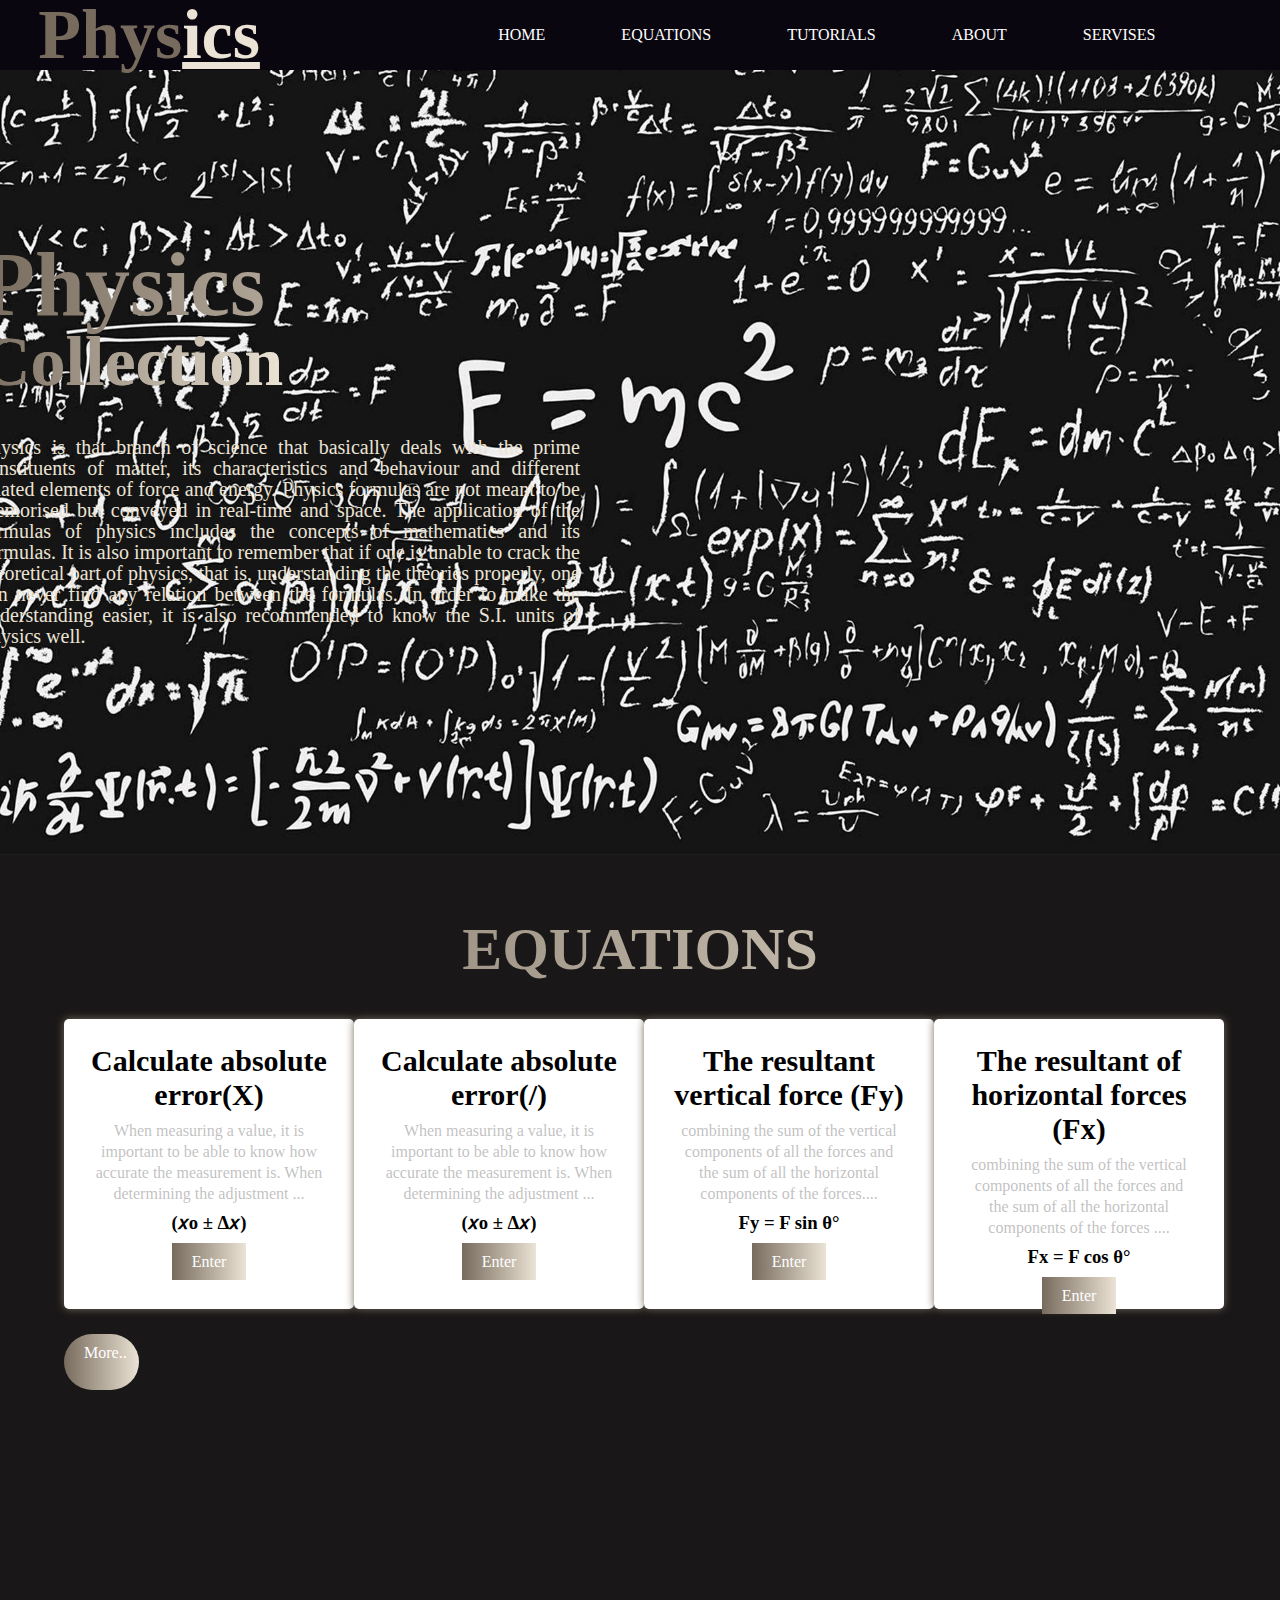
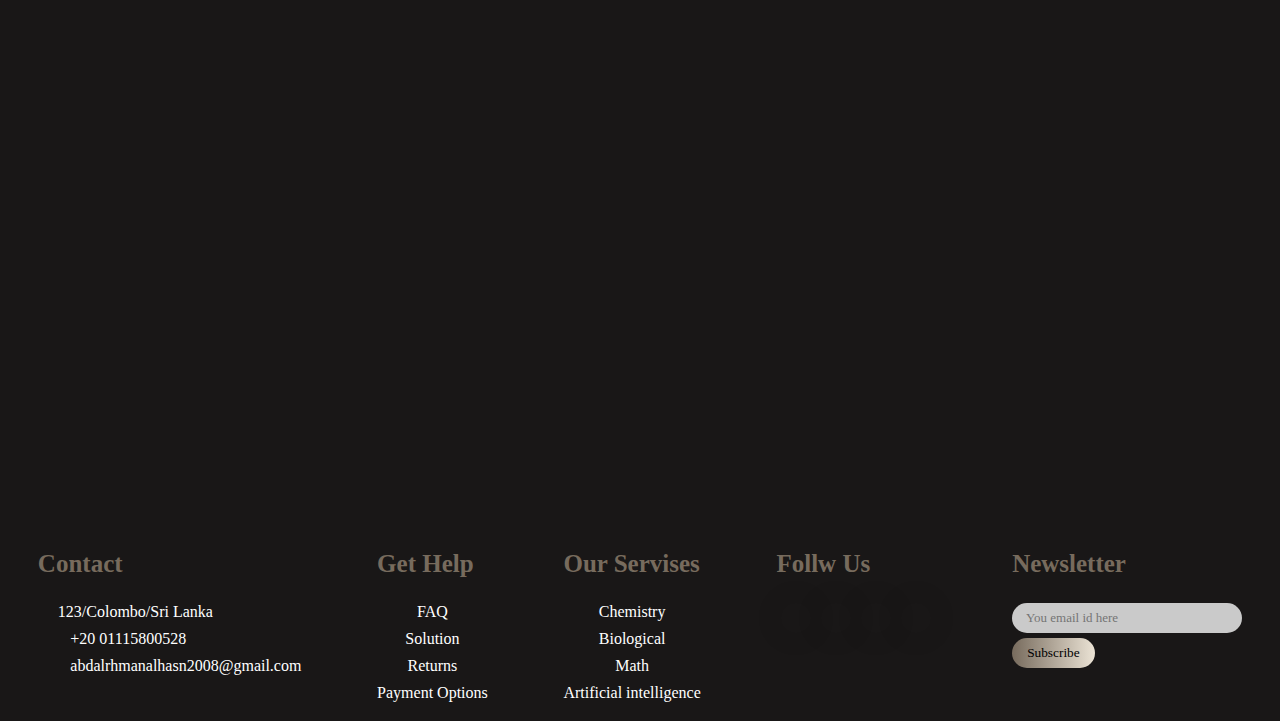
<file: test.html>
<!DOCTYPE html>
<html>
<head>
<meta charset="UTF-8">
<meta http-equiv="X-UA-Compatible" content="IE=edge">
<meta name="viewport" content="width=device-width, initial-scale=1.0">
<link rel="stylesheet" href="https://cdnjs.cloudflare.com/ajax/libs/font-awesome/6.1.1/css/all.min.css" integrity="sha512-KfkfwYDsLkIlwQp6LFnl8zNdLGxu9YAA1QvwINks4PhcElQSvqcyVLLD9aMhXd13uQjoXtEKNosOWaZqXgel0g==" crossorigin="anonymous" referrerpolicy="no-referrer" />
<meta name="viewport" content="width=device-width, initial-scale=1">
<link rel="stylesheet" href="https://cdnjs.cloudflare.com/ajax/libs/font-awesome/4.7.0/css/font-awesome.min.css">
<style>
* {
    margin: 0;
    padding: 0;
    font-family: "futura md bt";
    text-decoration: none;
    list-style: none;
    box-sizing: border-box;
    
}
::-webkit-scrollbar{
    width: 15px;
}

::-webkit-scrollbar-track{
    border-radius: 5px;
    box-shadow: inset 0 0 10px rgba(0,0,0,0.25);
}

::-webkit-scrollbar-thumb{
    border-radius: 5px;
    background: linear-gradient(to top, #776B5D , #EBE3D5);
}
section{
    width: 100%;
    height: 95vh;
    background-image: url(img/bg.jpg);
    background-size: cover;
    background-position: center;
}
header {
    width: 100%;
    height: 70px;
    display: flex;
    align-items: center;
    justify-content: space-between;
    background: #0a060f;
    padding: 0 50px;
}
header .logo {
    font-size: 35px;
    color: #776B5D;
    margin: 5px 0;
    cursor: pointer;
    position: relative;
    left: -1%;
    
}
header .logo span{
    color: #EBE3D5;
    text-decoration: underline;
}
header nav ul {
    display: flex;
}
header nav ul li{
    position: relative;
    left: -5%;
    margin: 5px 25px;
}
header nav ul li a {
    display: inline-block;
    color: #fff;
    padding: 5px 0;
    margin: 0 10px;
    border: 3px solid transparent;
    text-transform: uppercase;
    transition: 0.2s;
}
header nav ul li a:hover,
header nav ul li a.active {
    border-bottom-color: #EBE3D5;
}
.hamburger {
    cursor: pointer;
    display: none;
}
.hamburger div {
    width: 30px;
    height: 3px;
    margin: 5px 0;
    background: #fff;
}
section .main .main_content{
    display: flex;
    align-items: center;
    justify-content: space-around;
}
section .main .main_content .main_text h1{
    font-size: 90px;
    line-height: 70px;
    background: linear-gradient(to right, #776B5D , #EBE3D5);
    -webkit-background-clip: text;
    -webkit-text-fill-color: transparent;
    position: relative;
    top: 180px;
    right: 60%;
}

section .main .main_content .main_text h1 span{
    font-size: 70px;
    background: linear-gradient(to right, #776B5D , #EBE3D5);
    -webkit-background-clip: text;
    -webkit-text-fill-color: transparent;
}

section .main .main_content .main_text p{
    font-size: 20px;
    color: #EBE3D5;
    width: 600px;
    text-align: justify;
    line-height: 21px;
    position: relative;
    top: 220px;
    right: 60%;
}
section .main .social_icon{
    position: absolute;
    top: 50%;
    left: 98%;
    transform: translate(-50%,-50%);
    font-size: 19px;
}
section .main .social_icon i{
    margin: 8px 0;
    cursor: pointer;
    transition: 0.3s;
    color: #EBE3D5;
}
.equations{
    width: 100%;
    height: 140vh;
    padding: 25px 0;
    background-color: #191717;
}

.equations h1{
    margin: 35px 0;
    font-size: 60px;
    display: flex;
    justify-content: center;
    text-transform: uppercase;
    background: linear-gradient(to right, #776B5D,#EBE3D5);
    -webkit-background-clip: text;
    -webkit-text-fill-color: transparent;    
}
.equations .box{
    width: 90%;
    margin: 0 auto;
    display: grid;
    grid-template-columns: 1fr 1fr 1fr 1fr;
    grid-gap: 25px 0;
    cursor: pointer;
}
.equations .box .card{
    width: 290px;
    height: 290px;
    box-shadow: 0 0 8px #776B5D;
    border-radius: 5px;
    text-align: center;
    padding: 10px 20px;
    background: #fff;
    transition: 0.3s;
}
.equations .box .card:hover{
    width: 300px;
    height: 300px;
}
.equations .box .card .equations_text h2{
    font-size: 30px;
    margin-top: 15px;
}

.equations .box .card .equations_text p{
    color: #91919191;
    line-height: 21px;
    margin: 8px 10px;
}
.equations .box .card .equations_text h3{
    margin: 7px 0;
    margin-bottom: 19px;
}
.equations .box .card .equations_text .btn{
    text-decoration: none;
    margin-top: 10px;
    padding: 10px 20px;
    background: linear-gradient(to right, #776B5D,#EBE3D5);
    color: white;
}
.equations .box .more{
    width: 75px;
    padding: 10px 20px;
    border-radius: 30px;
    background: linear-gradient(to right,#776B5D,#EBE3D5);
    
}
.equations .box .more a{
    color: white;
    text-decoration: none;
}
.equations .box .more i{
    color: white;
    margin-left: 5px;
    transition: 0.3s;
}

.equations .box .more:hover i{
    transform: translateX(6px);
}
section .main .social_icon i:hover{
    color: #776B5D;
}
/*footer*/
footer{
    width: 100%;
}

footer .footer_main{
    width: 100%;
    background: #191717;
    display: flex;
    justify-content: space-around;
}

footer .footer_main .tag{
    margin: 10px 0;
}

footer .footer_main .tag .center{
    text-align: center;
}

footer .footer_main .tag h1{
    font-size: 25px;
    margin: 25px 0;
    color: #776B5D;
}

footer .footer_main .tag a{
    display: block;
    color: white;
    text-decoration: none;
    margin: 9px 0;
}

footer .footer_main .tag a i{
    padding: 0 10px;
    transition: 0.3;
}

footer .footer_main .tag a i:hover{
    color: #776B5D;
}

footer .footer_main .tag .social_link{
    display: flex;
}

footer .footer_main .tag .social_link a{
    width: 30px;
    height: 30px;
    border-radius: 50%;
    text-align: center;
    text-decoration: none;
    color: white;
    box-shadow: 0 0 20px 10px rgba(0,0,0,0.05);
    position: relative;
    margin: 0 5px;
    z-index: 10;
    overflow: hidden;
}

footer .footer_main .tag .social_link a .fa-brands{
    font-size: 15px;
    line-height: 30px;
    z-index: 10;
    position: relative;
    transition: 0.5s;
}

footer .footer_main .tag .social_link a:hover i{
    color: black;
}

footer .footer_main .tag .social_link a::after{
    content: '';
    width: 100%;
    height: 100%;
    top: 0;
    left: -90px;
    background: linear-gradient(-45deg, #776B5D,#EBE3D5);
    position: absolute;
    z-index: -10;
    transition: 0.5s;
}

footer .footer_main .tag .social_link a:hover::after{
    left: 0;
}

footer .footer_main .tag .search_bar{
    width: 230px;
    height: 30px;
    background: rgb(202, 202, 202);
    border-radius: 25px;
}

footer .footer_main .tag .search_bar input{
    width: 200px;
    padding: 2px 0;
    position: relative;
    top: 17%;
    left: 6%;
    border: none;
    background: none;
    outline: none;
    font-size: 13px;
}

footer .footer_main .tag .search_bar button{
    padding: 7px 15px;
    background: linear-gradient(to right, #776B5D,#EBE3D5);
    border: none;
    margin-top: 15px;
    border-radius: 25px;
    color: black;
    cursor: pointer;
}


@media only screen and (max-width: 900px) {
    header {
        padding: 0 30px;
    }
}
@media only screen and (max-width: 700px) {
    .hamburger {
        display: block;
    }
    header nav {
        position: absolute;
        width: 100%;
        left: -100%;
        top: 70px;
        width: 100%;
        background: #000;
        padding: 30px;
        transition: 0.3s;
    }
    header #nav_check:checked ~ nav {
        left: 0;
    }
    header nav ul {
        display: block;
    }
    header nav ul li a {
        margin: 5px 0;
    }
    section .main .main_content .main_text h1{
        top: 260px;
        font-size: 80px;
        right: 4%;
    }
    section .main .main_content .main_text h1 span{
        font-size: 60px;
    }
    section .main .main_content .main_text p{
        top: 280px;
        width: 340px;
        font-size: 20px;
        right: 4%;
    }
    .equations{
        width: 100%;
        height: 170vh;
        padding: 25px 0;
        background-color: #191717;
    }
    .equations .box{
        display: inline-block;
        cursor: pointer;
        padding-left: 50px;
    }
    .equations .box .card{
        width: 290px;
        height: 290px;
        margin: 20px 0;
        transition: 0.3s;
    }
    footer{
    width: 100%;
    }

    footer .footer_main{
        width: 100%;
        height: 120vh;
        display: inline-block;
        background: #191717;
        justify-content: space-around;
    }

    footer .footer_main .tag{
        margin: 10px 0;
    }

    footer .footer_main .tag .center{
        text-align: center;
    }

    footer .footer_main .tag h1{
        text-align: center;
        font-size: 25px;
        margin: 25px 0;
        color: #776B5D;
    }

    footer .footer_main .tag a{
        text-align: center;
        display: block;
        color: white;
        text-decoration: none;
        margin: 9px 0;
    }

    footer .footer_main .tag a i{
        padding: 0 10px;
        transition: 0.3;
    }

    footer .footer_main .tag a i:hover{
        color: #776B5D;
    }

    footer .footer_main .tag .social_link{
        display: flex;
    }

    footer .footer_main .tag .social_link a{
        position: relative;
        left: 40%;
        width: 30px;
        height: 30px;
        border-radius: 50%;
        text-align: center;
        text-decoration: none;
        color: white;
        box-shadow: 0 0 20px 10px rgba(0,0,0,0.05);
        position: relative;
        margin: 0 5px;
        z-index: 10;
        overflow: hidden;
    }

    footer .footer_main .tag .social_link a .fa-brands{
        font-size: 15px;
        line-height: 30px;
        z-index: 10;
        position: relative;
        transition: 0.5s;
    }

    footer .footer_main .tag .social_link a:hover i{
        color: black;
    }

    footer .footer_main .tag .social_link a::after{
        content: '';
        width: 100%;
        height: 100%;
        top: 0;
        left: -90px;
        background: linear-gradient(-45deg, #776B5D,#EBE3D5);
        position: absolute;
        z-index: -10;
        transition: 0.5s;
    }

    footer .footer_main .tag .social_link a:hover::after{
        left: 0;
    }

    footer .footer_main .tag .search_bar{
        position: relative;
        left: 40%;
        width: 230px;
        height: 30px;
        background: rgb(202, 202, 202);
        border-radius: 25px;
    }

    footer .footer_main .tag .search_bar input{
        width: 200px;
        padding: 2px 0;
        position: relative;
        top: 17%;
        left: 6%;
        border: none;
        background: none;
        outline: none;
        font-size: 13px;
    }

    footer .footer_main .tag .search_bar button{
        padding: 7px 15px;
        background: linear-gradient(to right, #776B5D,#EBE3D5);
        border: none;
        margin-top: 15px;
        border-radius: 25px;
        color: black;
        cursor: pointer;
    }

}
</style>
</head>
<body>
    <section>
        <header>
            <div class="logo">
                <h1>Phys<span>ics</span></h1>
            </div>
            <input type="checkbox" id="nav_check" hidden>
            <nav>
                <ul>
                    <li><a href="index.html">Home</a></li>
                    <li><a href="#Equations">Equations</a></li>
                    <li><a href="#Tutorials">Tutorials</a></li>
                    <li><a href="#About">About</a></li>
                    <li><a href="#Servises">Servises</a></li>
                </ul>
            </nav>
            <label for="nav_check" class="hamburger">
                <div></div>
                <div></div>
                <div></div>
            </label>
        </header>
        <div class="main" id="Home">
            <div class="main_content">
                <div class="main_text">
                    <h1>Physics<br><span>Collection</span></h1>
                    <p>
                        Physics is that branch of science that basically deals with the prime constituents of matter, 
                        its characteristics and behaviour and different related elements of force and energy. 
                        Physics formulas are not meant to be memorised but conveyed in real-time and space.
                         The application of the formulas of physics includes the concepts of mathematics and its formulas.
                        It is also important to remember that if one is unable to crack the theoretical part of physics, that is, 
                        understanding the theories properly, one can never find any relation between the formulas.
                        In order to make the understanding easier, it is also recommended to know the S.I. units of Physics well.
                    </p>
                </div>
                <div class="social_icon">
                    <i class="fa-brands fa-facebook-f"></i>
                    <i class="fa-brands fa-twitter"></i>
                    <i class="fa-brands fa-instagram"></i>
                    <i class="fa-brands fa-linkedin-in"></i>
                </div>
            </div>
        </div>
    </section>

    <div class="equations" id="Equations">
        <h1>Equations</h1>
        <div class="box" id="box">
            <div class="card" id="card">
                <div class="equations_text">
                    <h2>Calculate absolute error(X)</h2>
                    <p>When measuring a value, it is important to be able to know how accurate the measurement is. When determining the adjustment ...</p>
                    <h3>(𝑥o ± Δ𝑥)</h3>
                    <a class="btn" href="equation1/equations1.html">Enter</a>
                </div>
            </div>
            <div class="card" id="card">
                <div class="equations_text">
                    <h2>Calculate absolute error(/)</h2>
                    <p>When measuring a value, it is important to be able to know how accurate the measurement is. When determining the adjustment ...</p>
                    <h3>(𝑥o ± Δ𝑥)</h3>
                    <a class="btn" href="equation2/equation2.html">Enter</a>
                </div>
            </div>
            <div class="card" id="card">
                <div class="equations_text">
                    <h2>The resultant vertical force (Fy)</h2>
                    <p>combining the sum of the vertical components of all the forces and the sum of all the horizontal components of the forces....</p>
                    <h3>Fy = F sin θ°</h3>
                    <a class="btn" href="equation3/equation3.html">Enter</a>
                </div>
            </div>
            <div class="card" id="card">
                <div class="equations_text">
                    <h2>The resultant of horizontal forces (Fx)</h2>
                    <p>combining the sum of the vertical components of all the forces and the sum of all the horizontal components of the forces ....</p>
                    <h3>Fx = F cos θ°</h3>
                    <a class="btn" href="equation4/equation4.html">Enter</a>
                </div>
            </div>
            <div class="more">
                <a href="file:///C:/wamp64/www/physics/physics_wip/more_equation.html">More..</a>
                <i class="fa-solid fa-chevron-right"></i>
            </div>
        </div>
    </div>
    <footer>
        <div class="footer_main">
            <div class="tag">
                <h1>Contact</h1>
                <a href="#"><i class="fa-solid fa-house"></i>123/Colombo/Sri Lanka</a>
                <a href="#"><i class="fa-solid fa-phone"></i>+20 01115800528</a>
                <a href="#"><i class="fa-solid fa-envelope"></i>abdalrhmanalhasn2008@gmail.com</a>
            </div>

            <div class="tag">
                <h1>Get Help</h1>
                <a href="#" class="center">FAQ</a>
                <a href="#" class="center">Solution</a>
                <a href="#" class="center">Returns</a>
                <a href="#" class="center">Payment Options</a>
            </div>

            <div class="tag">
                <h1>Our Servises</h1>
                <a href="#" class="center">Chemistry</a>
                <a href="#" class="center">Biological</a>
                <a href="#" class="center">Math</a>
                <a href="#" class="center">Artificial intelligence</a>
            </div>

            <div class="tag">
                <h1>Follw Us</h1>
                <div class="social_link">
                    <a href="#"><i class="fa-brands fa-facebook-f"></i></a>
                    <a href="#"><i class="fa-brands fa-twitter"></i></a>
                    <a href="#"><i class="fa-brands fa-instagram"></i></a>
                    <a href="#"><i class="fa-brands fa-linkedin-in"></i></a>                    
                </div>
            </div>

            <div class="tag">
                <h1>Newsletter</h1>
                <div class="search_bar">
                    <input type="text" placeholder="You email id here">
                    <button type="submit">Subscribe</button>
                </div>
            </div>

        </div>
    </footer>
</body>
</html>
</file>
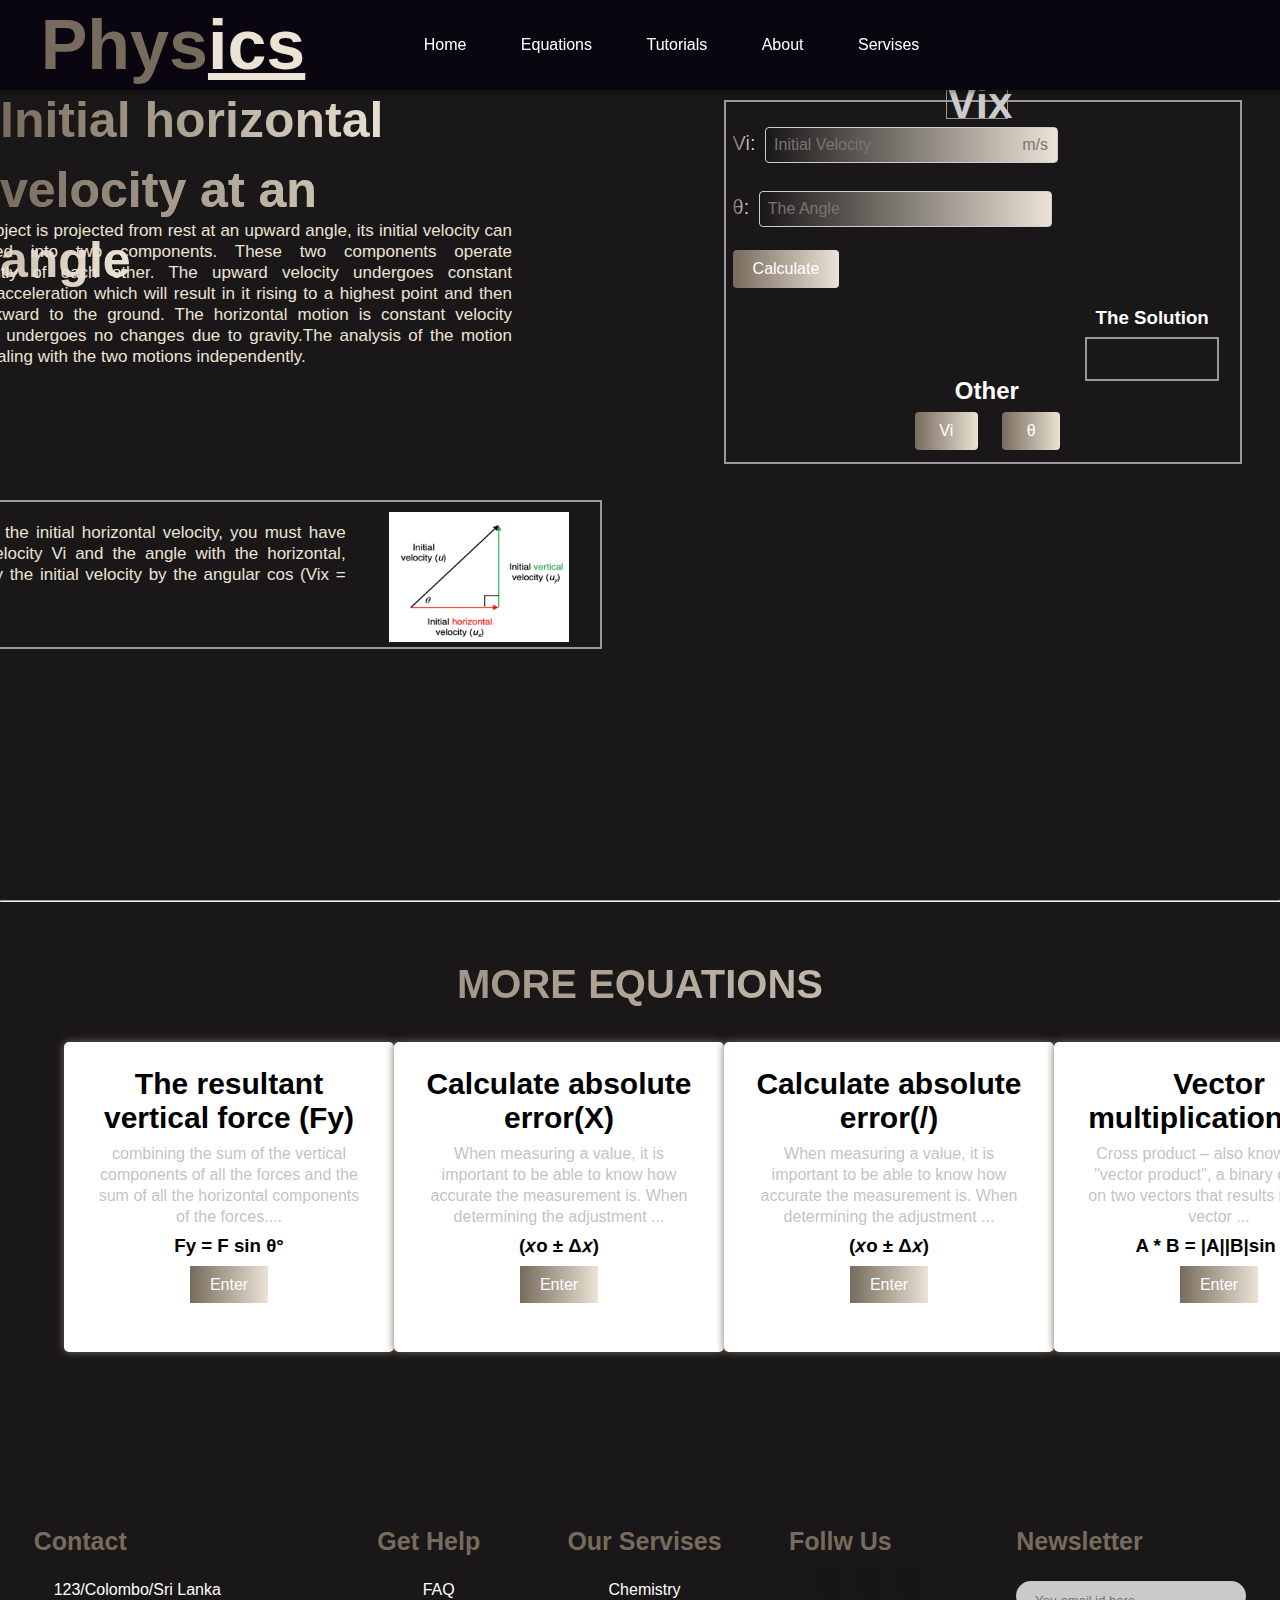
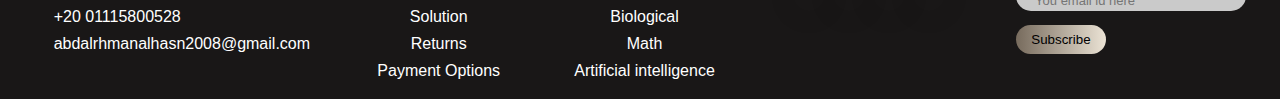
<file: equation11/equation11.html>
<!DOCTYPE html>
<html lang="en">
<head>
    <meta charset="UTF-8">
    <meta http-equiv="X-UA-Compatible" content="IE=edge">
    <meta name="viewport" content="width=device-width, initial-scale=1.0">
    <title>Equation10</title>
    <link rel="stylesheet" href="equation.css">
    <link rel="stylesheet" href="https://cdnjs.cloudflare.com/ajax/libs/font-awesome/6.1.1/css/all.min.css" integrity="sha512-KfkfwYDsLkIlwQp6LFnl8zNdLGxu9YAA1QvwINks4PhcElQSvqcyVLLD9aMhXd13uQjoXtEKNosOWaZqXgel0g==" crossorigin="anonymous" referrerpolicy="no-referrer" />
</head>
<body>
    <section>
        <nav id="nav">
            <div class="logo">
                <h1>Phys<span>ics</span></h1>
            </div>
            <ul>
                <li><a href="/wamp64/www/physics/physics_wip/index.html">Home</a></li>
                <li><a href="#Equations">Equations</a></li>
                <li><a href="#Tutorials">Tutorials</a></li>
                <li><a href="#About">About</a></li>
                <li><a href="#Servises">Servises</a></li>
            </ul>
        </nav> 
        <div class="main">
            <div class="main_content">
                <div class="main_text">
                    <h2>Initial horizontal<br><span>velocity at an angle</span></h2>
                    <p>
                        When an object is projected from rest at an upward angle, its initial velocity can be resolved into two components. 
                        These two components operate independently of each other. 
                        The upward velocity undergoes constant downward acceleration which will result in it rising to a highest point and then falling backward to the ground.
                        The horizontal motion is constant velocity motion and undergoes no changes due to gravity.The analysis of the motion involves dealing with the two motions independently.   
                    </p>
                </div>
                <div class="low">
                    <p>
                        To calculate the initial horizontal velocity, you must have the initial velocity Vi and the angle with the horizontal, then multiply the initial velocity by the angular cos (Vix = Vi cosθ)...
                    </p>
                    <img src="img.webp" alt="">
                </div>
            </div>
        </div>
        <div class="form">
            <div class="main_form"><h1>Vix</h1></div>
            <label for="">Vi:</label>
            <input type="text" id="Vi" name="Vi" placeholder="Initial Velocity                                  m/s">
            <br><br>
            <label for="">θ:</label>
            <input type="text" id="angle" name="angle" placeholder="The Angle">
            <br><br>
            <input type="submit" id="btn" class="btnclass" onclick="CIHV()" value="Calculate">
            <h3>The Solution</h3>
            <div class="solution">
                <p id="dome"> </p>
            </div>
            <div class="other">
                <h2>Other</h2>
                <a href="equationVi.html"><input type="submit"  class="btnclass" value=" Vi "></a>
                <a href="equationO.html"><input type="submit" class="btnclass" value=" θ "></a>
            </div>
        </div>
    </section>
    <hr>
    <!--Equations-->
    <div class="equations" id="Equations">
        <h1>More Equations</h1>
        <div class="box" id="box">
            <div class="card" id="card">
                <div class="equations_text">
                    <h2>The resultant vertical force (Fy)</h2>
                    <p>combining the sum of the vertical components of all the forces and the sum of all the horizontal components of the forces....</p>
                    <h3>Fy = F sin θ°</h3>
                    <a class="btn" href="file:///C:/wamp64/www/physics/physics_wip/equation3/equation3.html">Enter</a>
                </div>
            </div>
            <div class="card" id="card">
                <div class="equations_text">
                    <h2>Calculate absolute error(X)</h2>
                    <p>When measuring a value, it is important to be able to know how accurate the measurement is. When determining the adjustment ...</p>
                    <h3>(𝑥o ± Δ𝑥)</h3>
                    <a class="btn" href="file:///C:/wamp64/www/physics/physics_wip/equation1/equations1.html">Enter</a>
                </div>
            </div>
            <div class="card" id="card">
                <div class="equations_text">
                    <h2>Calculate absolute error(/)</h2>
                    <p>When measuring a value, it is important to be able to know how accurate the measurement is. When determining the adjustment ...</p>
                    <h3>(𝑥o ± Δ𝑥)</h3>
                    <a class="btn" href="file:///C:/wamp64/www/physics/physics_wip/equation2/equation2.html">Enter</a>
                </div>
            </div>
            <div class="card" id="card">
                <div class="equations_text">
                    <h2>Vector multiplication(DM)</h2>
                    <p>Cross product – also known as the "vector product", a binary operation on two vectors that results in another vector ...</p>
                    <h3>A * B = |A||B|sin θn</h3>
                    <a class="btn" href="file:///C:/wamp64/www/physics/physics_wip/equation6/equation6.html">Enter</a>
                </div>
            </div>
        </div>
    </div>

    <!--Footer-->

    <footer>
        <div class="footer_main">
            <div class="tag">
                <h1>Contact</h1>
                <a href="#"><i class="fa-solid fa-house"></i>123/Colombo/Sri Lanka</a>
                <a href="#"><i class="fa-solid fa-phone"></i>+20 01115800528</a>
                <a href="#"><i class="fa-solid fa-envelope"></i>abdalrhmanalhasn2008@gmail.com</a>
            </div>

            <div class="tag">
                <h1>Get Help</h1>
                <a href="#" class="center">FAQ</a>
                <a href="#" class="center">Solution</a>
                <a href="#" class="center">Returns</a>
                <a href="#" class="center">Payment Options</a>
            </div>

            <div class="tag">
                <h1>Our Servises</h1>
                <a href="#" class="center">Chemistry</a>
                <a href="#" class="center">Biological</a>
                <a href="#" class="center">Math</a>
                <a href="#" class="center">Artificial intelligence</a>
            </div>

            <div class="tag">
                <h1>Follw Us</h1>
                <div class="social_link">
                    <a href="#"><i class="fa-brands fa-facebook-f"></i></a>
                    <a href="#"><i class="fa-brands fa-twitter"></i></a>
                    <a href="#"><i class="fa-brands fa-instagram"></i></a>
                    <a href="#"><i class="fa-brands fa-linkedin-in"></i></a>                    
                </div>
            </div>

            <div class="tag">
                <h1>Newsletter</h1>
                <div class="search_bar">
                    <input type="text" placeholder="You email id here">
                    <button type="submit">Subscribe</button>
                </div>
            </div>

        </div>
    </footer>
    <script src="script.js"></script>
</body>
</html>
</file>
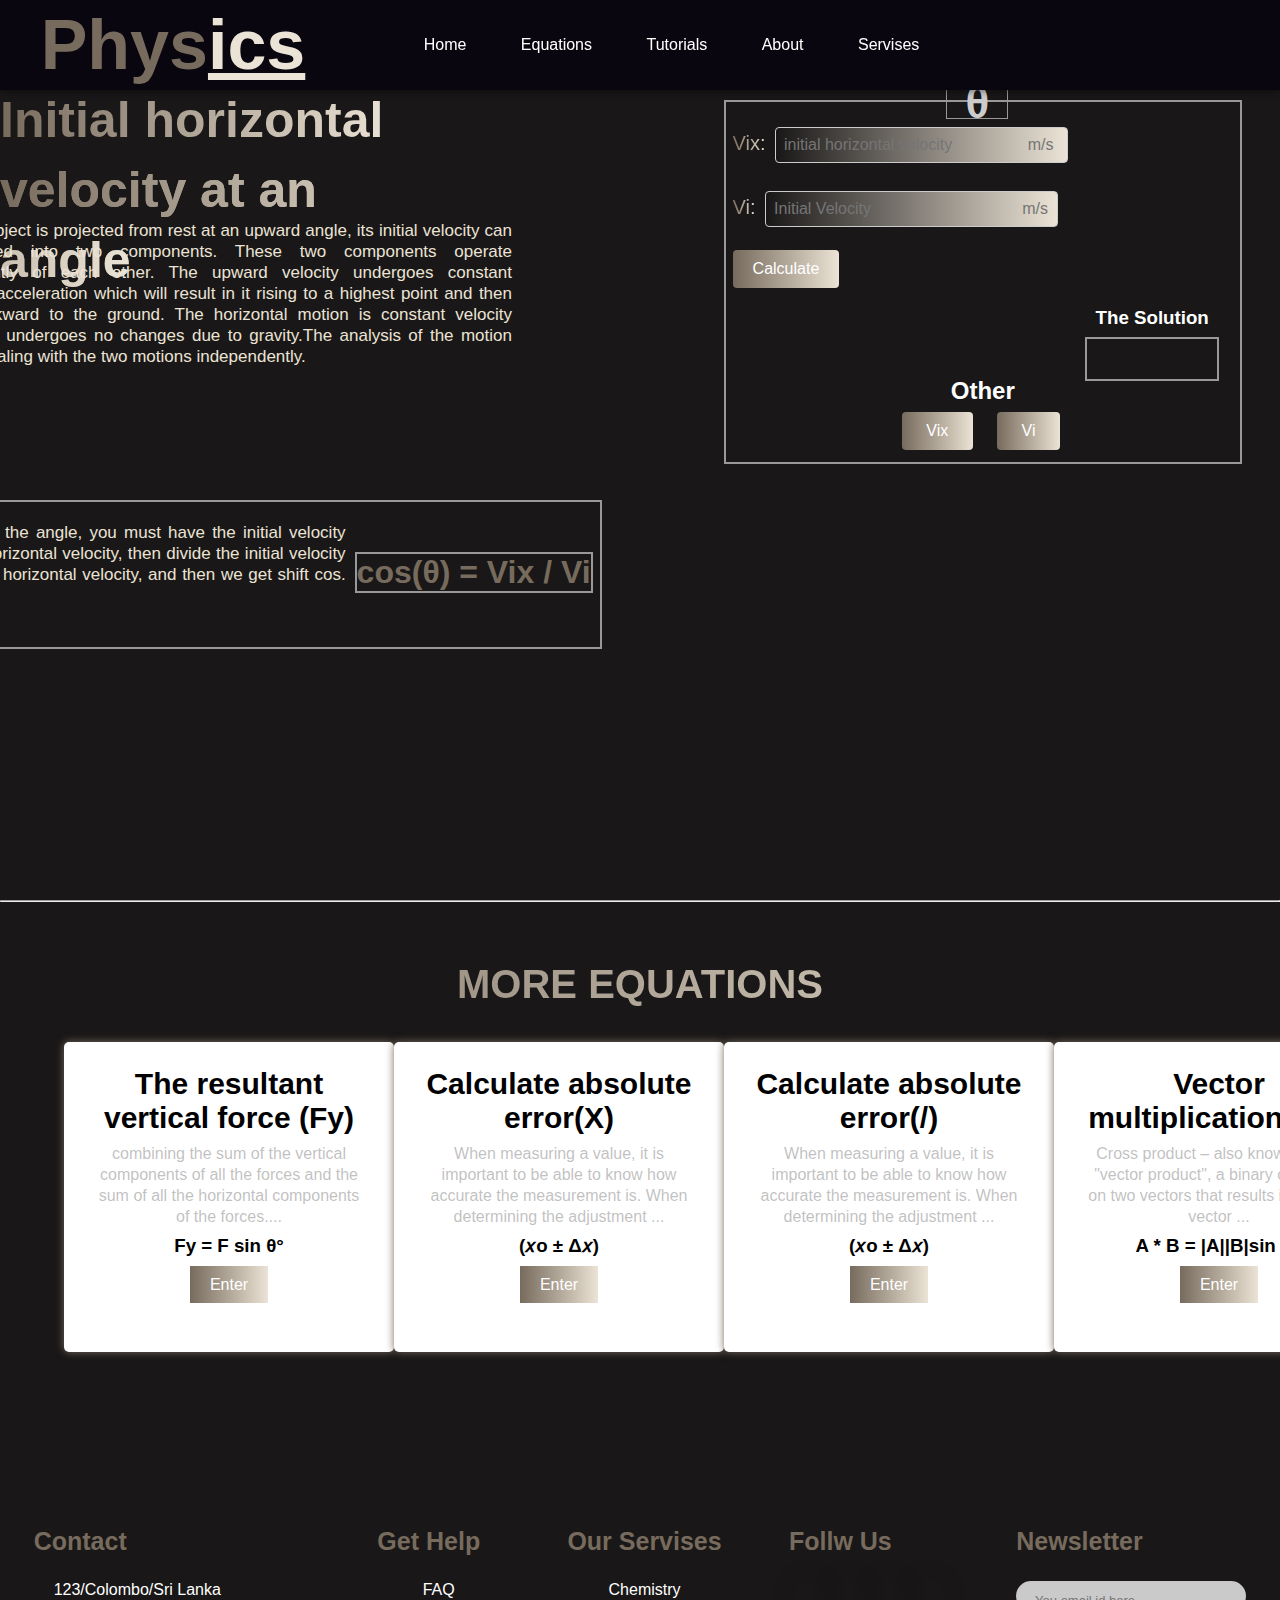
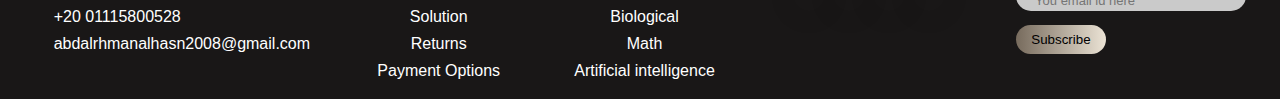
<file: equation11/equationO.html>
<!DOCTYPE html>
<html lang="en">
<head>
    <meta charset="UTF-8">
    <meta http-equiv="X-UA-Compatible" content="IE=edge">
    <meta name="viewport" content="width=device-width, initial-scale=1.0">
    <title>Equation10</title>
    <link rel="stylesheet" href="equation.css">
    <link rel="stylesheet" href="https://cdnjs.cloudflare.com/ajax/libs/font-awesome/6.1.1/css/all.min.css" integrity="sha512-KfkfwYDsLkIlwQp6LFnl8zNdLGxu9YAA1QvwINks4PhcElQSvqcyVLLD9aMhXd13uQjoXtEKNosOWaZqXgel0g==" crossorigin="anonymous" referrerpolicy="no-referrer" />
</head>
<body>
    <section>
        <nav id="nav">
            <div class="logo">
                <h1>Phys<span>ics</span></h1>
            </div>
            <ul>
                <li><a href="/wamp64/www/physics/physics_wip/index.html">Home</a></li>
                <li><a href="#Equations">Equations</a></li>
                <li><a href="#Tutorials">Tutorials</a></li>
                <li><a href="#About">About</a></li>
                <li><a href="#Servises">Servises</a></li>
            </ul>
        </nav> 
        <div class="main">
            <div class="main_content">
                <div class="main_text">
                    <h2>Initial horizontal<br><span>velocity at an angle</span></h2>
                    <p>
                        When an object is projected from rest at an upward angle, its initial velocity can be resolved into two components. 
                        These two components operate independently of each other. 
                        The upward velocity undergoes constant downward acceleration which will result in it rising to a highest point and then falling backward to the ground.
                        The horizontal motion is constant velocity motion and undergoes no changes due to gravity.The analysis of the motion involves dealing with the two motions independently.   
                    </p>
                </div>
                <div class="low">
                    <p>
                        To calculate the angle, you must have the initial velocity and initial horizontal velocity, then divide the initial velocity by the initial horizontal velocity, and then we get shift cos.(θ)....
                    </p>
                    <h1>cos(θ) = Vix / Vi</h1>
                </div>
            </div>
        </div>
        <div class="form">
            <div class="main_form"><h1>θ</h1></div>
            <label for="">Vix:</label>
            <input type="text" id="Vix" name="Vix" placeholder="initial horizontal velocity                 m/s">
            <br><br>
            <label for="">Vi:</label>
            <input type="text" id="Vi" name="Vi" placeholder="Initial Velocity                                  m/s">
            <br><br>
            <input type="submit" id="btn" class="btnclass" onclick="CAngle()" value="Calculate">
            <h3>The Solution</h3>
            <div class="solution">
                <p id="dome"> </p>
            </div>
            <div class="other">
                <h2>Other</h2>
                <a href="equation11.html"><input type="submit"  class="btnclass" value=" Vix "></a>
                <a href="equationVi.html"><input type="submit" class="btnclass" value=" Vi "></a>
            </div>
        </div>
    </section>
    <hr>
    <!--Equations-->
    <div class="equations" id="Equations">
        <h1>More Equations</h1>
        <div class="box" id="box">
            <div class="card" id="card">
                <div class="equations_text">
                    <h2>The resultant vertical force (Fy)</h2>
                    <p>combining the sum of the vertical components of all the forces and the sum of all the horizontal components of the forces....</p>
                    <h3>Fy = F sin θ°</h3>
                    <a class="btn" href="file:///C:/wamp64/www/physics/physics_wip/equation3/equation3.html">Enter</a>
                </div>
            </div>
            <div class="card" id="card">
                <div class="equations_text">
                    <h2>Calculate absolute error(X)</h2>
                    <p>When measuring a value, it is important to be able to know how accurate the measurement is. When determining the adjustment ...</p>
                    <h3>(𝑥o ± Δ𝑥)</h3>
                    <a class="btn" href="file:///C:/wamp64/www/physics/physics_wip/equation1/equations1.html">Enter</a>
                </div>
            </div>
            <div class="card" id="card">
                <div class="equations_text">
                    <h2>Calculate absolute error(/)</h2>
                    <p>When measuring a value, it is important to be able to know how accurate the measurement is. When determining the adjustment ...</p>
                    <h3>(𝑥o ± Δ𝑥)</h3>
                    <a class="btn" href="file:///C:/wamp64/www/physics/physics_wip/equation2/equation2.html">Enter</a>
                </div>
            </div>
            <div class="card" id="card">
                <div class="equations_text">
                    <h2>Vector multiplication(DM)</h2>
                    <p>Cross product – also known as the "vector product", a binary operation on two vectors that results in another vector ...</p>
                    <h3>A * B = |A||B|sin θn</h3>
                    <a class="btn" href="file:///C:/wamp64/www/physics/physics_wip/equation6/equation6.html">Enter</a>
                </div>
            </div>
        </div>
    </div>

    <!--Footer-->

    <footer>
        <div class="footer_main">
            <div class="tag">
                <h1>Contact</h1>
                <a href="#"><i class="fa-solid fa-house"></i>123/Colombo/Sri Lanka</a>
                <a href="#"><i class="fa-solid fa-phone"></i>+20 01115800528</a>
                <a href="#"><i class="fa-solid fa-envelope"></i>abdalrhmanalhasn2008@gmail.com</a>
            </div>

            <div class="tag">
                <h1>Get Help</h1>
                <a href="#" class="center">FAQ</a>
                <a href="#" class="center">Solution</a>
                <a href="#" class="center">Returns</a>
                <a href="#" class="center">Payment Options</a>
            </div>

            <div class="tag">
                <h1>Our Servises</h1>
                <a href="#" class="center">Chemistry</a>
                <a href="#" class="center">Biological</a>
                <a href="#" class="center">Math</a>
                <a href="#" class="center">Artificial intelligence</a>
            </div>

            <div class="tag">
                <h1>Follw Us</h1>
                <div class="social_link">
                    <a href="#"><i class="fa-brands fa-facebook-f"></i></a>
                    <a href="#"><i class="fa-brands fa-twitter"></i></a>
                    <a href="#"><i class="fa-brands fa-instagram"></i></a>
                    <a href="#"><i class="fa-brands fa-linkedin-in"></i></a>                    
                </div>
            </div>

            <div class="tag">
                <h1>Newsletter</h1>
                <div class="search_bar">
                    <input type="text" placeholder="You email id here">
                    <button type="submit">Subscribe</button>
                </div>
            </div>

        </div>
    </footer>
    <script src="script.js"></script>
</body>
</html>
</file>
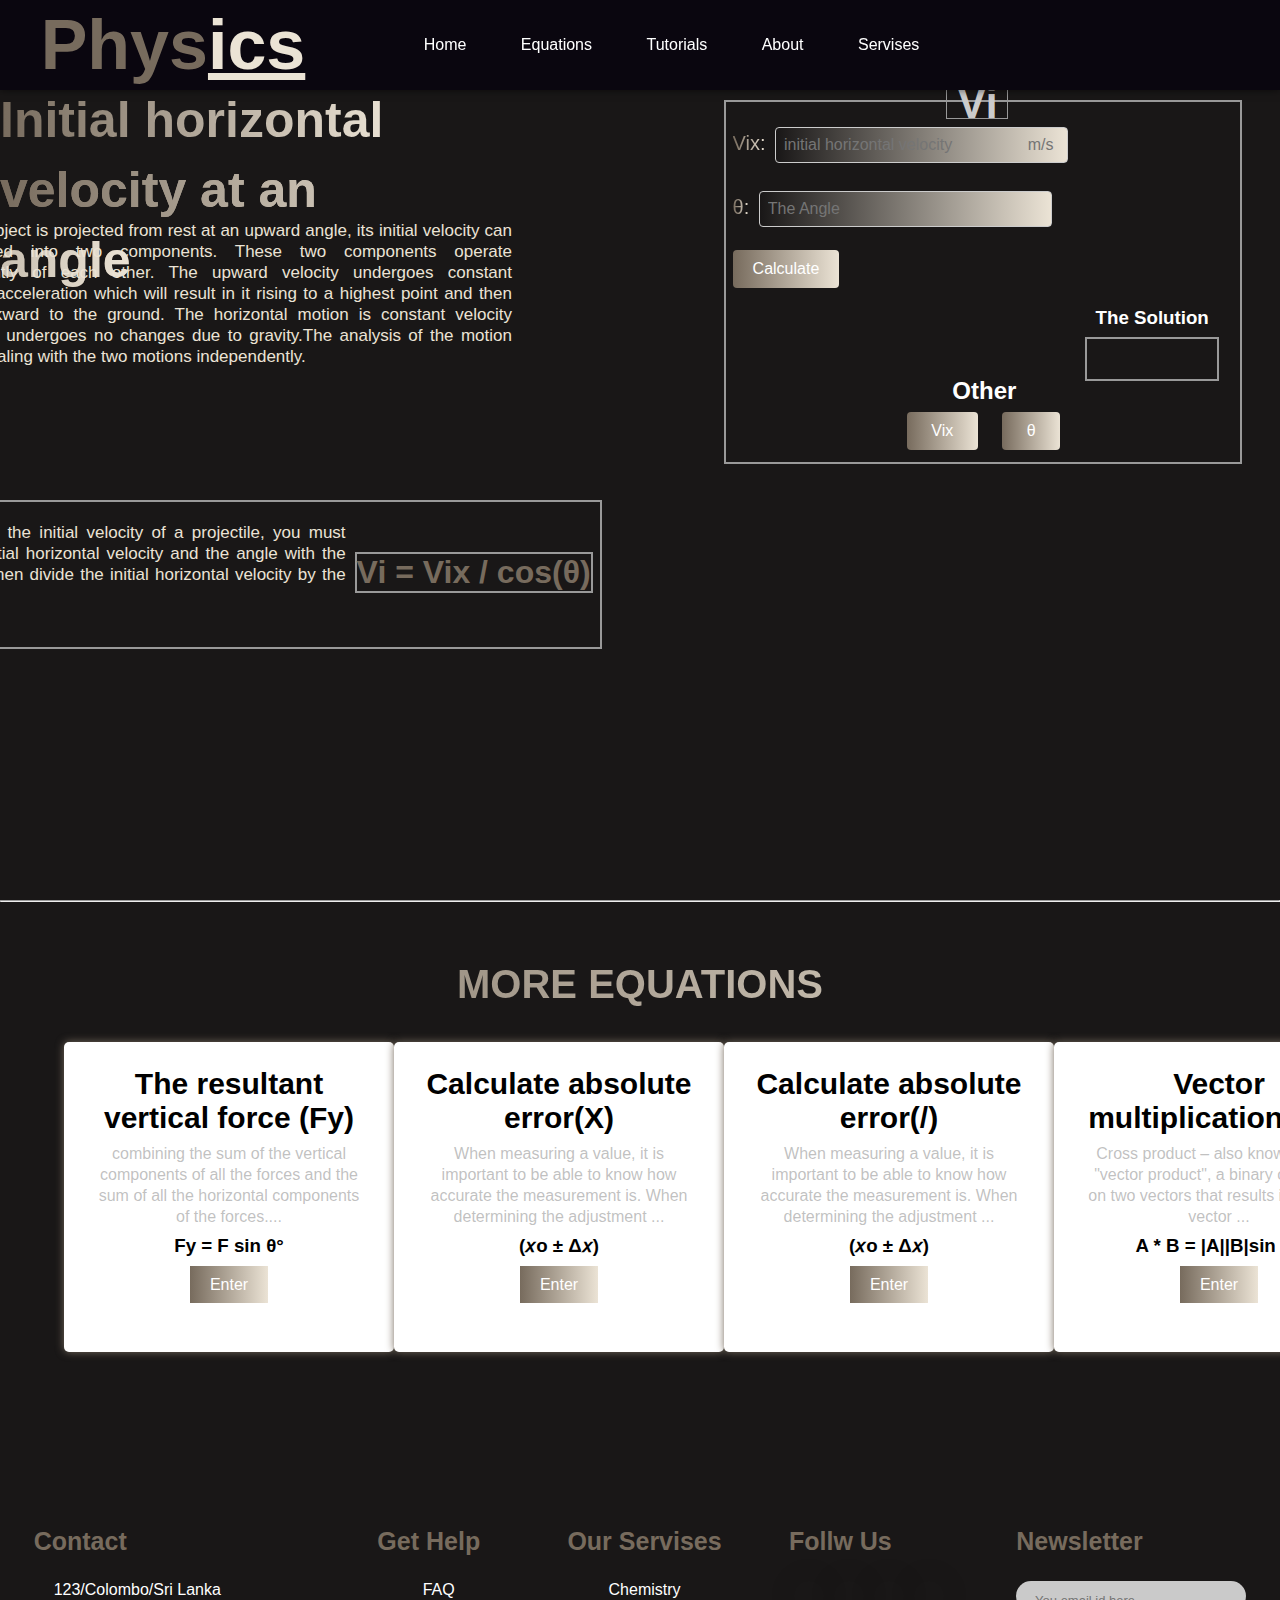
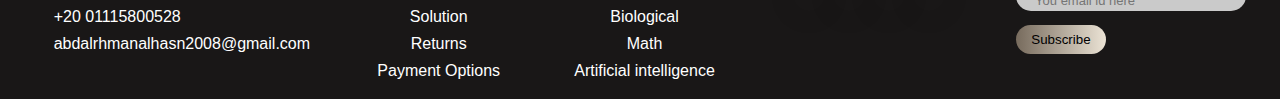
<file: equation11/equationVi.html>
<!DOCTYPE html>
<html lang="en">
<head>
    <meta charset="UTF-8">
    <meta http-equiv="X-UA-Compatible" content="IE=edge">
    <meta name="viewport" content="width=device-width, initial-scale=1.0">
    <title>Equation10</title>
    <link rel="stylesheet" href="equation.css">
    <link rel="stylesheet" href="https://cdnjs.cloudflare.com/ajax/libs/font-awesome/6.1.1/css/all.min.css" integrity="sha512-KfkfwYDsLkIlwQp6LFnl8zNdLGxu9YAA1QvwINks4PhcElQSvqcyVLLD9aMhXd13uQjoXtEKNosOWaZqXgel0g==" crossorigin="anonymous" referrerpolicy="no-referrer" />
</head>
<body>
    <section>
        <nav id="nav">
            <div class="logo">
                <h1>Phys<span>ics</span></h1>
            </div>
            <ul>
                <li><a href="/wamp64/www/physics/physics_wip/index.html">Home</a></li>
                <li><a href="#Equations">Equations</a></li>
                <li><a href="#Tutorials">Tutorials</a></li>
                <li><a href="#About">About</a></li>
                <li><a href="#Servises">Servises</a></li>
            </ul>
        </nav> 
        <div class="main">
            <div class="main_content">
                <div class="main_text">
                    <h2>Initial horizontal<br><span>velocity at an angle</span></h2>
                    <p>
                        When an object is projected from rest at an upward angle, its initial velocity can be resolved into two components. 
                        These two components operate independently of each other. 
                        The upward velocity undergoes constant downward acceleration which will result in it rising to a highest point and then falling backward to the ground.
                        The horizontal motion is constant velocity motion and undergoes no changes due to gravity.The analysis of the motion involves dealing with the two motions independently.   
                    </p>
                </div>
                <div class="low">
                    <p>
                        To calculate the initial velocity of a projectile, you must have the initial horizontal velocity and the angle with the horizontal, then divide the initial horizontal velocity by the angle....
                    </p>
                    <h1>Vi = Vix / cos(θ)</h1>
                </div>
            </div>
        </div>
        <div class="form">
            <div class="main_form"><h1>Vi</h1></div>
            <label for="">Vix:</label>
            <input type="text" id="Vix" name="Vix" placeholder="initial horizontal velocity                 m/s">
            <br><br>
            <label for="">θ:</label>
            <input type="text" id="angle" name="angle" placeholder="The Angle">
            <br><br>
            <input type="submit" id="btn" class="btnclass" onclick="CVi()" value="Calculate">
            <h3>The Solution</h3>
            <div class="solution">
                <p id="dome"> </p>
            </div>
            <div class="other">
                <h2>Other</h2>
                <a href="equation11.html"><input type="submit"  class="btnclass" value=" Vix "></a>
                <a href="equationθ.html"><input type="submit" class="btnclass" value=" θ "></a>
            </div>
        </div>
    </section>
    <hr>
    <!--Equations-->
    <div class="equations" id="Equations">
        <h1>More Equations</h1>
        <div class="box" id="box">
            <div class="card" id="card">
                <div class="equations_text">
                    <h2>The resultant vertical force (Fy)</h2>
                    <p>combining the sum of the vertical components of all the forces and the sum of all the horizontal components of the forces....</p>
                    <h3>Fy = F sin θ°</h3>
                    <a class="btn" href="file:///C:/wamp64/www/physics/physics_wip/equation3/equation3.html">Enter</a>
                </div>
            </div>
            <div class="card" id="card">
                <div class="equations_text">
                    <h2>Calculate absolute error(X)</h2>
                    <p>When measuring a value, it is important to be able to know how accurate the measurement is. When determining the adjustment ...</p>
                    <h3>(𝑥o ± Δ𝑥)</h3>
                    <a class="btn" href="file:///C:/wamp64/www/physics/physics_wip/equation1/equations1.html">Enter</a>
                </div>
            </div>
            <div class="card" id="card">
                <div class="equations_text">
                    <h2>Calculate absolute error(/)</h2>
                    <p>When measuring a value, it is important to be able to know how accurate the measurement is. When determining the adjustment ...</p>
                    <h3>(𝑥o ± Δ𝑥)</h3>
                    <a class="btn" href="file:///C:/wamp64/www/physics/physics_wip/equation2/equation2.html">Enter</a>
                </div>
            </div>
            <div class="card" id="card">
                <div class="equations_text">
                    <h2>Vector multiplication(DM)</h2>
                    <p>Cross product – also known as the "vector product", a binary operation on two vectors that results in another vector ...</p>
                    <h3>A * B = |A||B|sin θn</h3>
                    <a class="btn" href="file:///C:/wamp64/www/physics/physics_wip/equation6/equation6.html">Enter</a>
                </div>
            </div>
        </div>
    </div>

    <!--Footer-->

    <footer>
        <div class="footer_main">
            <div class="tag">
                <h1>Contact</h1>
                <a href="#"><i class="fa-solid fa-house"></i>123/Colombo/Sri Lanka</a>
                <a href="#"><i class="fa-solid fa-phone"></i>+20 01115800528</a>
                <a href="#"><i class="fa-solid fa-envelope"></i>abdalrhmanalhasn2008@gmail.com</a>
            </div>

            <div class="tag">
                <h1>Get Help</h1>
                <a href="#" class="center">FAQ</a>
                <a href="#" class="center">Solution</a>
                <a href="#" class="center">Returns</a>
                <a href="#" class="center">Payment Options</a>
            </div>

            <div class="tag">
                <h1>Our Servises</h1>
                <a href="#" class="center">Chemistry</a>
                <a href="#" class="center">Biological</a>
                <a href="#" class="center">Math</a>
                <a href="#" class="center">Artificial intelligence</a>
            </div>

            <div class="tag">
                <h1>Follw Us</h1>
                <div class="social_link">
                    <a href="#"><i class="fa-brands fa-facebook-f"></i></a>
                    <a href="#"><i class="fa-brands fa-twitter"></i></a>
                    <a href="#"><i class="fa-brands fa-instagram"></i></a>
                    <a href="#"><i class="fa-brands fa-linkedin-in"></i></a>                    
                </div>
            </div>

            <div class="tag">
                <h1>Newsletter</h1>
                <div class="search_bar">
                    <input type="text" placeholder="You email id here">
                    <button type="submit">Subscribe</button>
                </div>
            </div>

        </div>
    </footer>
    <script src="script.js"></script>
</body>
</html>
</file>
<file: equation11/equation.css>
*{
    margin: 0;
    padding: 0;
    font-family: sans-serif;
}
::-webkit-scrollbar{
    width: 15px;
}

::-webkit-scrollbar-track{
    border-radius: 5px;
    box-shadow: inset 0 0 10px rgba(0,0,0,0.25);
}

::-webkit-scrollbar-thumb{
    border-radius: 5px;
    background: linear-gradient(to top, #776B5D , #EBE3D5);
}

section{
    width: 100%;
    height: 100vh;
    background-color: #191717;
    background-size: cover;
    background-position: center;
}
section nav{
    display: flex;
    position: fixed;
    width: 100%;
    z-index: 100;
    align-items: center;
    justify-content: space-around;
    box-shadow: 0 0 8px rgba(0,0,0,0.6);
    background: #0a060f;
}
section nav .logo{
    font-size: 35px;
    color: #776B5D;
    margin: 5px 0;
    cursor: pointer;
    position: relative;
    left: -6%;
}
section nav .logo span{
    color: #EBE3D5;
    text-decoration: underline;
}
section nav ul li{
    position: relative;
    left: -40%;
    display: inline-block;
    margin: 5px 25px;
}
section nav ul li a{
    text-decoration: none;
    color: white;
    transition: 0.2s;
}
section nav ul li a:hover{
    color: #EBE3D5;
}
section .main .main_content{
    display: flex;
    align-items: center;
    justify-content: space-around;
}

section .main .main_content .main_text h2{
    font-size: 50px;
    line-height: 70px;
    background: linear-gradient(to right, #776B5D , #EBE3D5);
    -webkit-background-clip: text;
    -webkit-text-fill-color: transparent;
    position: absolute;
    top: 85px;
    right: 69.5%;
}

section .main .main_content .main_text h2 span{
    font-size: 50px;
    background: linear-gradient(to right, #776B5D , #EBE3D5);
    -webkit-background-clip: text;
    -webkit-text-fill-color: transparent;
}

section .main .main_content .main_text p{
    font-size: 17px;
    color: #EBE3D5;
    width: 600px;
    text-align: justify;
    line-height: 21px;
    position: absolute;
    top: 220px;
    right: 60%;
}
section .main .main_content .low{
    width: 687px;
    height: 105px;
    padding: 20px 7px;
    border: 2px solid #999;
    background-color: #191717;
    position: absolute;
    top: 500px;
    right: 53%;
}
section .main .main_content .low p{
    width: 440px;
    font-size: 17px;
    color: #EBE3D5;
    text-align: justify;
    line-height: 21px;
}
section .main .main_content .low h1{
    border: 2px solid #999;
    color: #776B5D;
    position: absolute;
    top: 50px;
    right: 1%;
}
section .main .main_content .low img{
    width: 180px;
    height: 130px;
    background-color: #ccc;
    position: absolute;
    top: 10px;
    left: 70%;
}
section .main .main_content .low img:hover{
    width: 250px;
    height: 210px;
}
section .form{
    width: 500px;
    height: 320px;
    border: 2px solid #999;
    padding: 20px 7px;
    background-color: #191717;
    position: absolute;
    top: 100px;
    right: 3%;
}
section .form .main_form{
    width: 60px;
    height: 40px;
    font-size: 22px;
    border: 1px solid #999;
    color: #ccc;
    text-align: center;
    position: absolute;
    top: -25px;
    right: 45%;
}
input[type="text"],
textarea {
    width: 55%;
    padding: 8px;
    margin: 5px 5px;
    font-size: 16px;
    border-radius: 4px;
    background: linear-gradient(to right, #191717 , #EBE3D5);
    color: white;
    border: 1px solid #ccc;
}
section .form label{
    font-size: 20px;
    background: linear-gradient(to right, #776B5D , #EBE3D5);
    -webkit-background-clip: text;
    -webkit-text-fill-color: transparent;
}
section .form .btnclass{
    padding: 10px 20px;
    font-size: 16px;
    border-radius: 4px;
    border: none;
    background: linear-gradient(to right, #776B5D,#EBE3D5);
    color: white;
    cursor: pointer;
}
section .form .btnclass:hover{
    background: linear-gradient(to right, #EBE3D5, #776B5D);
}
section .form h3{
    color: white;
    position: absolute;
    top: 205px;
    right: 6%;
}
section .form .solution{
    width: 130px;
    height: 40px;
    border: 2px solid #999;
    background-color: #191717;
    position: absolute;
    top: 235px;
    right: 4%;
}
section .form .solution p{
    font-size: 20px;
    color: #fff;
    margin-top: 6px;
    margin-left: 20px;
}
section .form .other{
    position: absolute;
    top: 295px;
    right: 35%;
}
section .form .other h2{
    color: white;
    position: absolute;
    bottom: 55px;
    right: 20%;
}
section .form .other input{
    margin: 10px ;
}
section .form .other{
    position: absolute;
    top: 300px;
    right: 33%;
}
section .form .other h2{
    color: white;
    position: absolute;
    bottom: 55px;
    right: 31%;
}
section .form .other input{
    margin: 10px ;
}
/*equations*/

.equations{
    width: 100%;
    height: 60vh;
    padding: 25px 0;
    background-color: #191717;
}

.equations h1{
    margin: 35px 0;
    font-size: 40px;
    display: flex;
    justify-content: center;
    text-transform: uppercase;
    background: linear-gradient(to right, #776B5D,#EBE3D5);
    -webkit-background-clip: text;
    -webkit-text-fill-color: transparent;    
}
.equations .box{
    width: 90%;
    margin: 0 auto;
    display: grid;
    grid-template-columns: 1fr 1fr 1fr 1fr;
    grid-gap: 25px 0;
    cursor: pointer;
}
.equations .box .card{
    width: 290px;
    height: 290px;
    box-shadow: 0 0 8px #776B5D;
    border-radius: 5px;
    text-align: center;
    padding: 10px 20px;
    background: #fff;
    transition: 0.3s;
}
.equations .box .card:hover{
    width: 300px;
    height: 300px;
}
.equations .box .card .equations_text h2{
    font-size: 30px;
    margin-top: 15px;
}

.equations .box .card .equations_text p{
    color: #91919191;
    line-height: 21px;
    margin: 8px 10px;
}
.equations .box .card .equations_text h3{
    margin: 7px 0;
    margin-bottom: 19px;
}
.equations .box .card .equations_text .btn{
    text-decoration: none;
    margin-top: 10px;
    padding: 10px 20px;
    background: linear-gradient(to right, #776B5D,#EBE3D5);
    color: white;
}


/*footer*/

footer{
    width: 100%;
}

footer .footer_main{
    width: 100%;
    background: #191717;
    display: flex;
    justify-content: space-around;
}

footer .footer_main .tag{
    margin: 10px 0;
}

footer .footer_main .tag .center{
    text-align: center;
}

footer .footer_main .tag h1{
    font-size: 25px;
    margin: 25px 0;
    color: #776B5D;
}

footer .footer_main .tag a{
    display: block;
    color: white;
    text-decoration: none;
    margin: 9px 0;
}

footer .footer_main .tag a i{
    padding: 0 10px;
    transition: 0.3;
}

footer .footer_main .tag a i:hover{
    color: #776B5D;
}

footer .footer_main .tag .social_link{
    display: flex;
}

footer .footer_main .tag .social_link a{
    width: 30px;
    height: 30px;
    border-radius: 50%;
    text-align: center;
    text-decoration: none;
    color: white;
    box-shadow: 0 0 20px 10px rgba(0,0,0,0.05);
    position: relative;
    margin: 0 5px;
    z-index: 10;
    overflow: hidden;
}

footer .footer_main .tag .social_link a .fa-brands{
    font-size: 15px;
    line-height: 30px;
    z-index: 10;
    position: relative;
    transition: 0.5s;
}

footer .footer_main .tag .social_link a:hover i{
    color: black;
}

footer .footer_main .tag .social_link a::after{
    content: '';
    width: 100%;
    height: 100%;
    top: 0;
    left: -90px;
    background: linear-gradient(-45deg, #776B5D,#EBE3D5);
    position: absolute;
    z-index: -10;
    transition: 0.5s;
}

footer .footer_main .tag .social_link a:hover::after{
    left: 0;
}

footer .footer_main .tag .search_bar{
    width: 230px;
    height: 30px;
    background: rgb(202, 202, 202);
    border-radius: 25px;
}

footer .footer_main .tag .search_bar input{
    width: 200px;
    padding: 2px 0;
    position: relative;
    top: 17%;
    left: 6%;
    border: none;
    background: none;
    outline: none;
    font-size: 13px;
}

footer .footer_main .tag .search_bar button{
    padding: 7px 15px;
    background: linear-gradient(to right, #776B5D,#EBE3D5);
    border: none;
    margin-top: 15px;
    border-radius: 25px;
    color: black;
    cursor: pointer;
}
</file>
